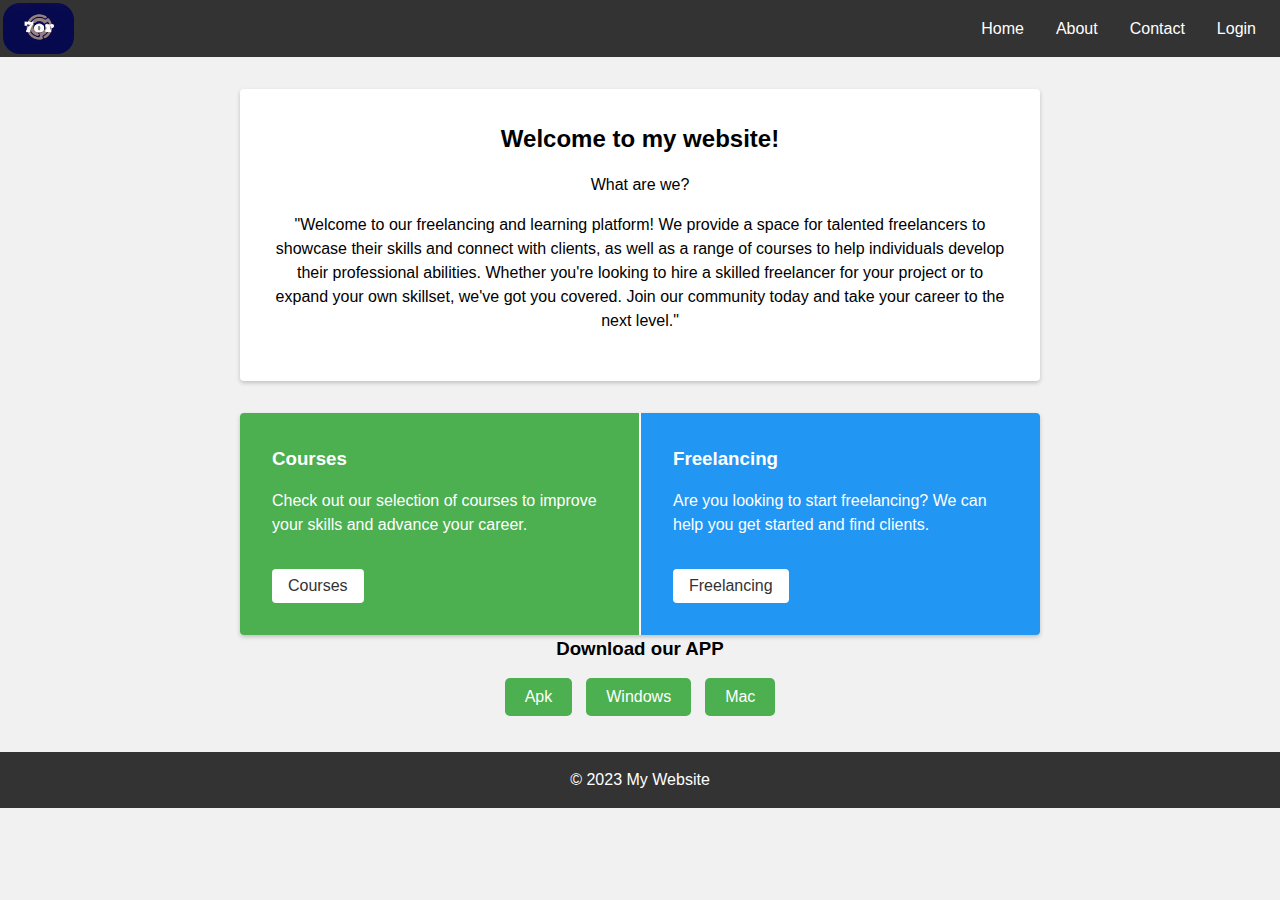
<file: index.html>
<!DOCTYPE html>
<html lang="en">

<head>
    <meta charset="UTF-8">
    <meta name="description" content="Welcome to my website!">
    <meta name="viewport" content="width=device-width, initial-scale=1.0">
    <link rel="stylesheet" href="style.css">
    <title>My Website</title>
</head>

<body>
    <header>
        <img src="/Pics/Logo/Logo.jpg" alt="My Website Logo"> <!-- Added logo here -->
        <nav>
            <ul>
                <li><a href="#">Home</a></li>
                <li><a href="https://mohamedamineadjabi.github.io/7or/About us/about.html">About</a></li>
                <li><a href="/Contact us/contact.html">Contact</a></li>
                <li><a href="/Connexion/Connexion.html">Login</a></li>
            </ul>
        </nav>
    </header>
    <main>
        <section>
            <h2>Welcome to my website!</h2>
            <p>What are we?</p>
            <p>"Welcome to our freelancing and learning platform! We provide a space for talented freelancers to
                showcase their skills and connect with clients, as well as a range of courses to help individuals
                develop their professional abilities. Whether you're looking to hire a skilled freelancer for your
                project or to expand your own skillset, we've got you covered. Join our community today and take your
                career to the next level."</p>
        </section>
        <div class="card">
            <div class="card-left">
                <h3>Courses</h3>
                <p>Check out our selection of courses to improve your skills and advance your career.</p>
                <a href="/Courses/new.html"><button>Courses</button></a>

            </div>
            <div class="card-split"></div>
            <div class="card-right">
                <h3>Freelancing</h3>
                <p>Are you looking to start freelancing? We can help you get started and find clients.</p>
                <a href="/Freelance/free.html"><button>Freelancing</button></a>
            </div>
        </div>
    </main>
    <div class="apk_cont">
        <h3>Download our APP</h3>
        <div class="apk">

            <a href="/Freelance/free.html"><button>Apk</button></a>
            <a href="/Freelance/free.html"><button>Windows</button></a>
            <a href="/Freelance/free.html"><button>Mac</button></a>
        </div>
    </div>
    <footer>
        <p>&copy; 2023 My Website</p>
    </footer>
</body>

</html>
</file>
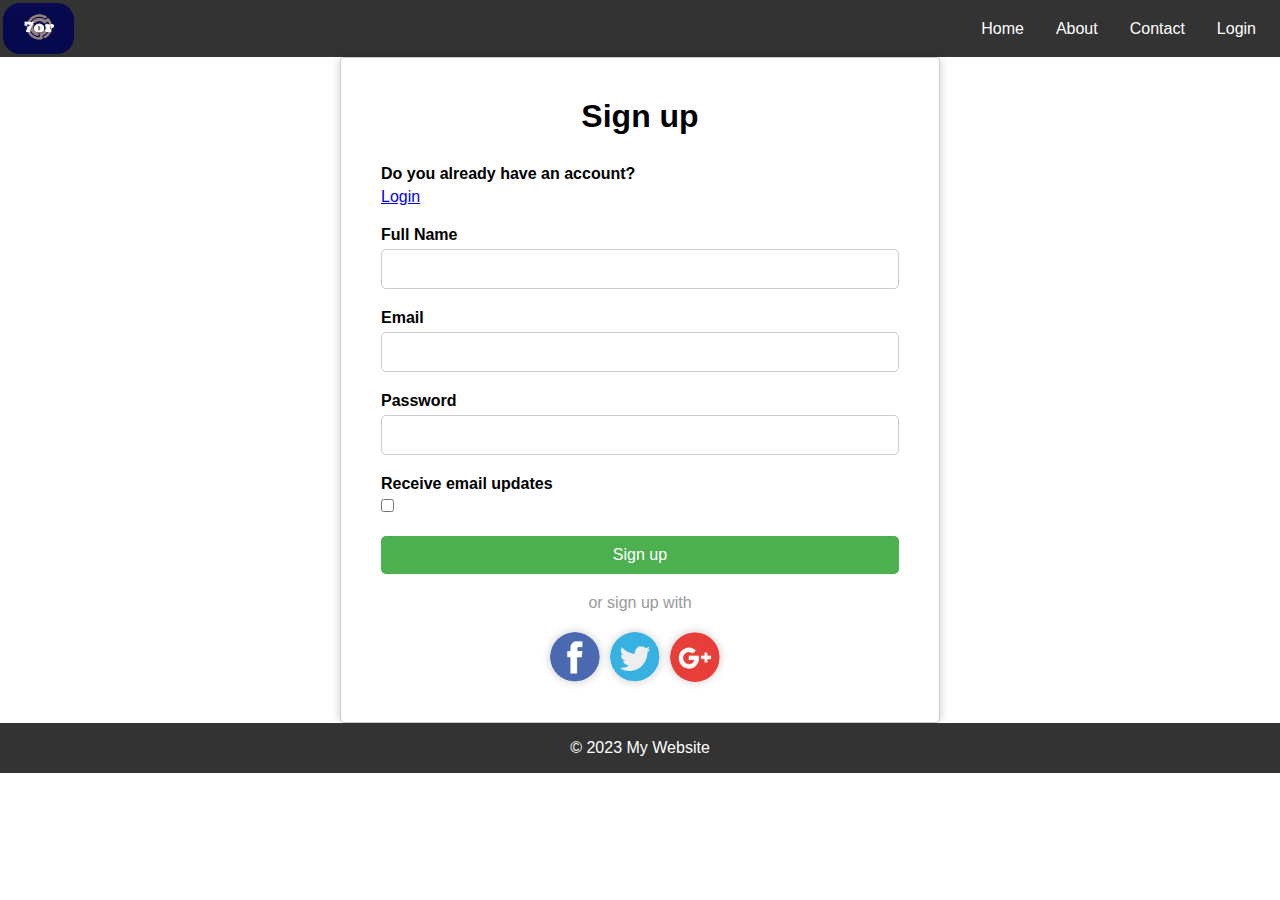
<file: Connexion/Connexion.html>
<!DOCTYPE html>
<html>

<head>
    <title>Sign Up</title>
    <link rel="stylesheet" href="Connexion.css">
</head>

<body>
    <header>
        <img src="/Pics/Logo/Logo.jpg" alt="My Website Logo"> <!-- Added logo here -->
        <nav>
            <ul>
                <li><a href="/index.html">Home</a></li>
                <li><a href="/About us/about.html">About</a></li>
                <li><a href="/Contact us/contact.html">Contact</a></li>
                <li><a href="/Connexion/Connexion.html">Login</a></li>
            </ul>
        </nav>
    </header>
    <section class="sign-up">
        <h1>Sign up</h1>
        <form action="connexion.php" method="post">
            <div class="form-control">
                <label>Do you already have an account?</label>
                <a href="#">Login</a>
            </div>
            <div class="form-control">
                <label>Full Name</label>
                <input type="text" name="fullname" required>
            </div>
            <div class="form-control">
                <label>Email</label>
                <input type="email" name="email" required>
            </div>
            <div class="form-control">
                <label>Password</label>
                <input type="password" name="password" required>
            </div>
            <div class="form-control">
                <label>Receive email updates</label>
                <input type="checkbox" name="updates">
            </div>
            <button type="submit" class="btn">Sign up</button>
        </form>
        <div class="or-separator">
            <span>or sign up with</span>
        </div>
        <div class="social-icons">
            <a href="#"><img src="/Connexion/fb.png" alt="Facebook"></a>
            <a href="#"><img src="/Connexion/twitter.png" alt="Twitter"></a>
            <a href="#"><img src="/Connexion/google.png" alt="Google"></a>
        </div>

    </section>
    <footer>
        <p>&copy; 2023 My Website</p>
    </footer>
</body>

</html>
</file>
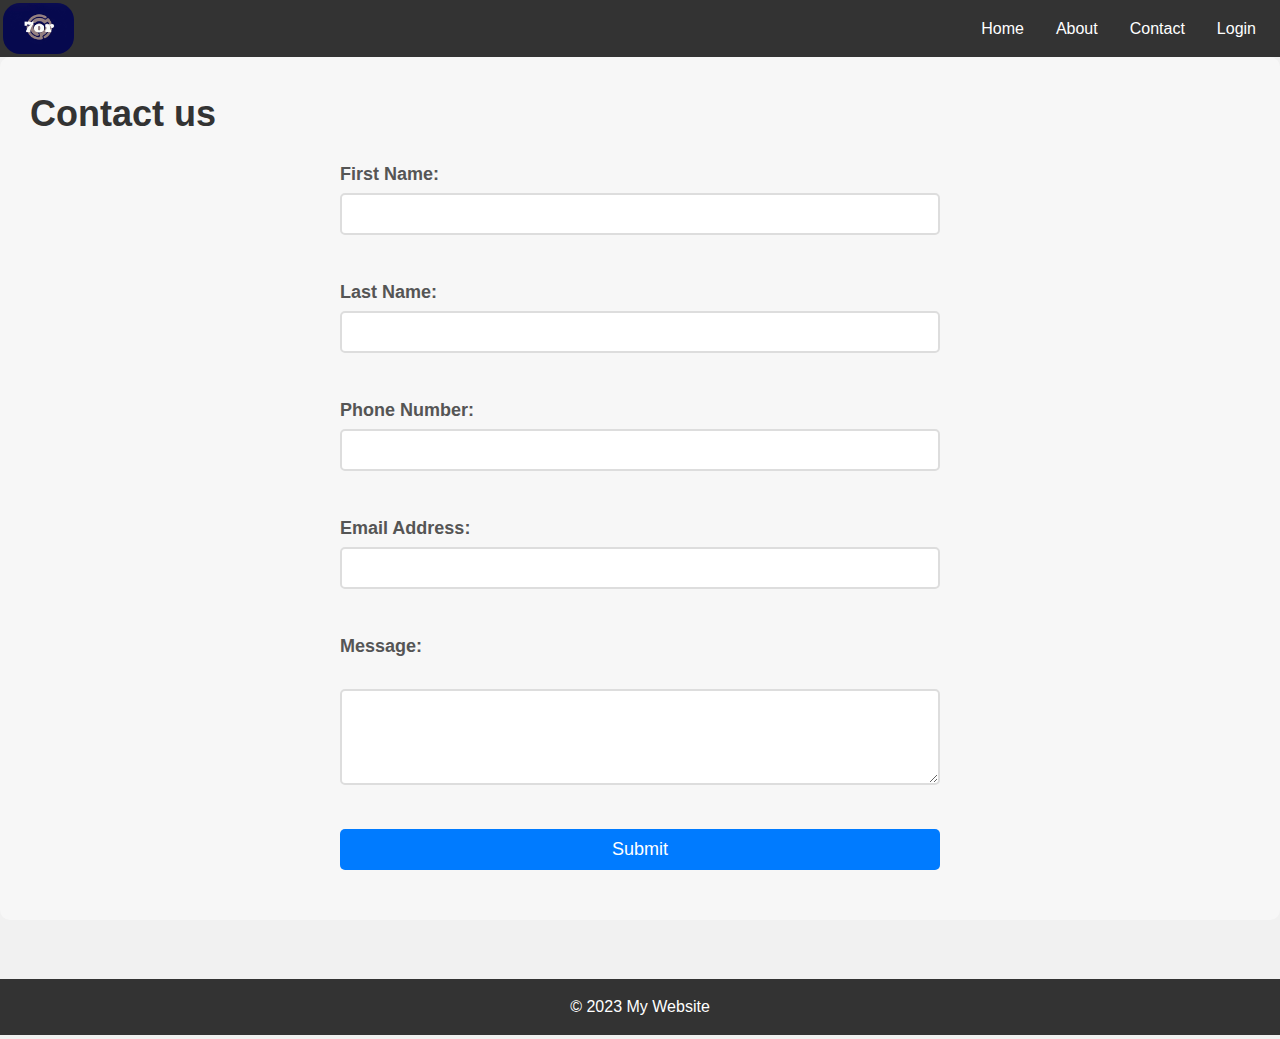
<file: Contact us/contact.html>
<!DOCTYPE html>
<html lang="en">

<head>
    <meta charset="UTF-8">
    <meta name="description" content="Welcome to my website!">
    <meta name="viewport" content="width=device-width, initial-scale=1.0">
    <link rel="stylesheet" href="contact.css">
    <title>My Website</title>
</head>

<body>
    <header>
        <img src="/Pics/Logo/Logo.jpg" alt="My Website Logo"> <!-- Added logo here -->
        <nav>
            <ul>
                <li><a href="/index.html">Home</a></li>
                <li><a href="/About us/about.html">About</a></li>
                <li><a href="/Contact us/contact.html">Contact</a></li>
                <li><a href="/Connexion/Connexion.html">Login</a></li>
            </ul>
        </nav>
    </header>
    <section>
        <h1>Contact us</h1>
        <div>
            <form action="connexion.php" method="post">
                <label for="fname">First Name:</label>
                <input type="text" id="fname" name="fname" required><br>

                <label for="lname">Last Name:</label>
                <input type="text" id="lname" name="lname" required><br>

                <label for="phone">Phone Number:</label>
                <input type="tel" id="phone" name="phone" required><br>

                <label for="email">Email Address:</label>
                <input type="email" id="email" name="email" required><br>

                <label for="message">Message:</label><br>
                <textarea id="message" name="message" rows="4" cols="50"></textarea><br>

                <input type="submit" value="Submit">
            </form>

        </div>
    </section>
    <footer>
        <p>&copy; 2023 My Website</p>
    </footer>
</body>

</html>
</file>
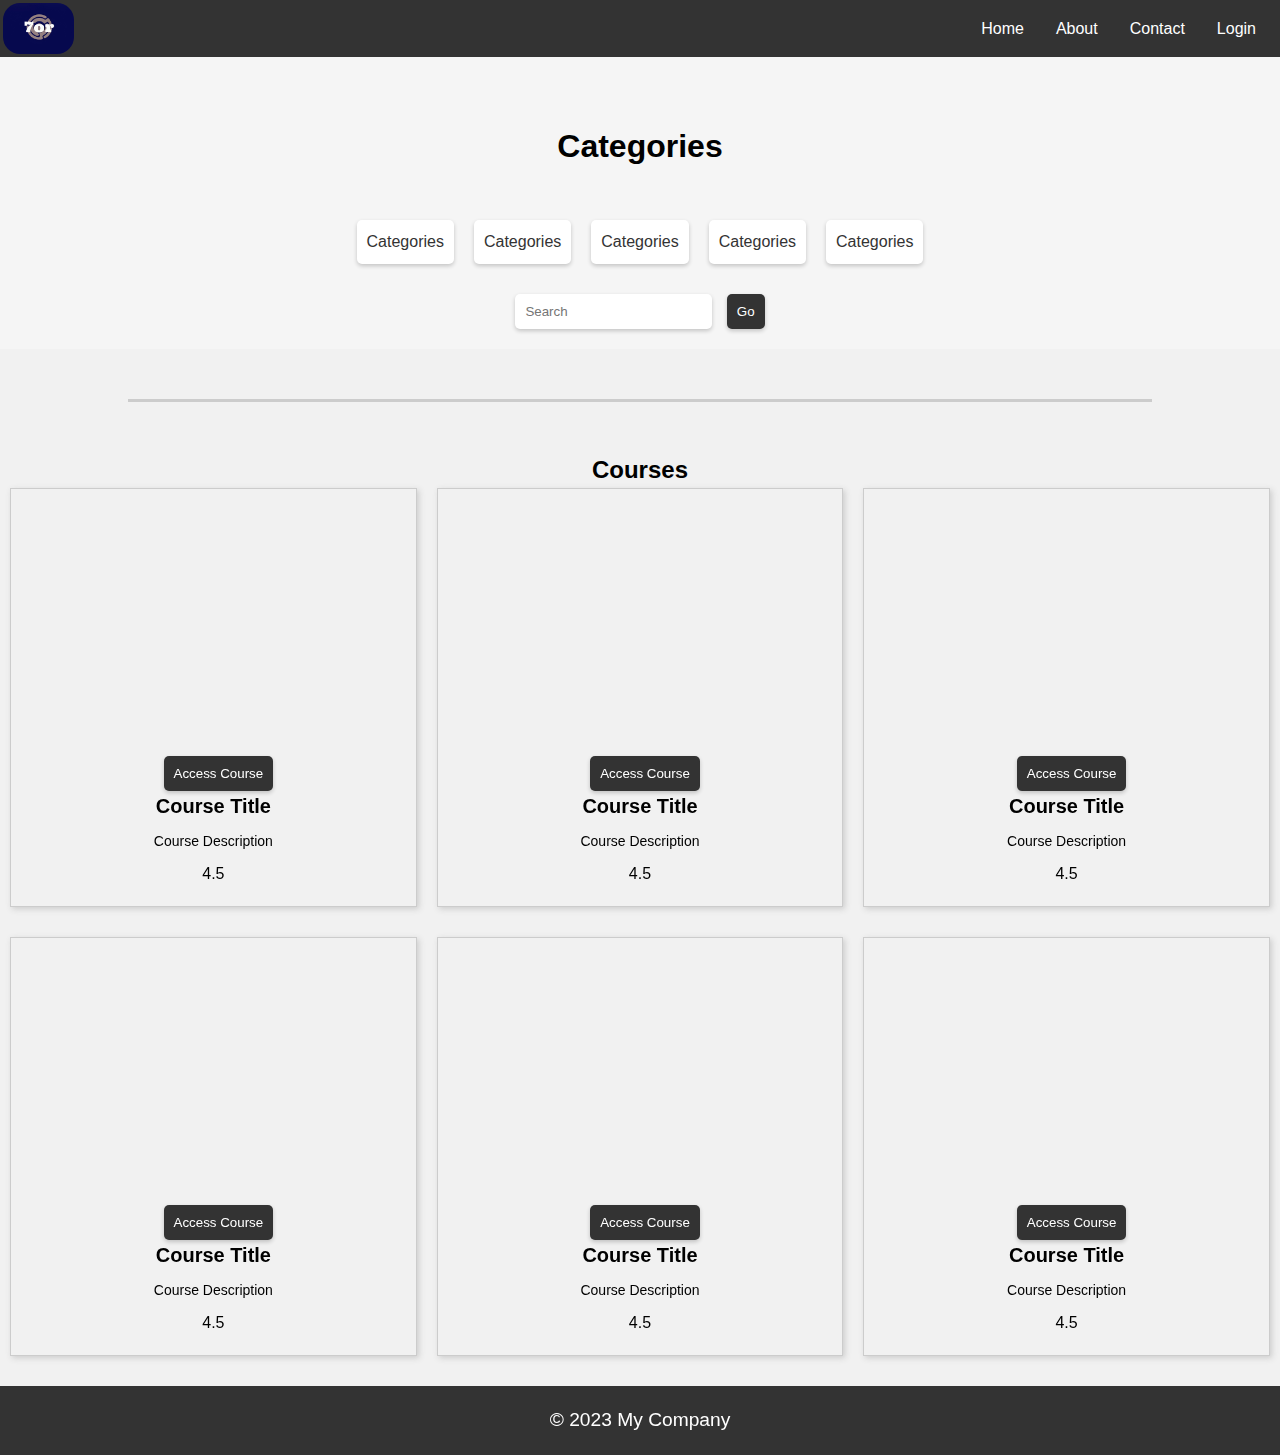
<file: Courses/new.html>
<!DOCTYPE html>
<html>

<head>
    <title>About Us</title>
    <link rel="stylesheet" href="new.css">
</head>

<body>
    <header>
        <img src="/Pics/Logo/Logo.jpg" alt="My Website Logo"> <!-- Added logo here -->
        <nav>
            <ul>
                <li><a href="/index.html">Home</a></li>
                <li><a href="/About us/about.html">About</a></li>
                <li><a href="/Contact us/contact.html">Contact</a></li>
                <li><a href="/Connexion/Connexion.html">Login</a></li>
            </ul>
        </nav>
    </header>

    <main>
        <section id="categories">
            <h2>Categories</h2>
            <ul>
                <li><a href="#">Categories</a></li>
                <li><a href="#">Categories</a></li>
                <li><a href="#">Categories</a></li>
                <li><a href="#">Categories</a></li>
                <li><a href="#">Categories</a></li>
            </ul>
            <form>
                <input type="text" placeholder="Search">
                <button type="submit">Go</button>
            </form>
        </section>
    </main>

    <hr>
    <section class="courses">
        <h2>Courses</h2>
        <div class="course-row">
            <div class="course">
                <div class="thumbnail">
                    <iframe width="350" height="250" frameborder="0"
                        src="https://mega.nz/embed/Yy4GDJaL#u87s4iVWBXxoLU5hwlkdD2oxg1KikMnO5hZH2LGEw3c"
                        allowfullscreen></iframe>
                    <form>
                        <button type="submit">Access Course</button>
                    </form>
                </div>

                <div class="course-info">
                    <h3>Course Title</h3>
                    <p class="description">Course Description</p>
                    <div class="rating">
                        <span class="star"></span>
                        <span class="star"></span>
                        <span class="star"></span>
                        <span class="star"></span>
                        <span class="star"></span>
                        <span class="rating-value">4.5</span>
                    </div>
                </div>
            </div>
            <div class="course">
                <div class="thumbnail">
                    <iframe width="350" height="250" frameborder="0"
                        src="https://mega.nz/embed/Yy4GDJaL#u87s4iVWBXxoLU5hwlkdD2oxg1KikMnO5hZH2LGEw3c"
                        allowfullscreen></iframe>
                    <form>
                        <button type="submit">Access Course</button>
                    </form>
                </div>

                <div class="course-info">
                    <h3>Course Title</h3>
                    <p class="description">Course Description</p>
                    <div class="rating">
                        <span class="star"></span>
                        <span class="star"></span>
                        <span class="star"></span>
                        <span class="star"></span>
                        <span class="star"></span>
                        <span class="rating-value">4.5</span>
                    </div>
                </div>
            </div>
            <div class="course">
                <div class="thumbnail">
                    <iframe width="350" height="250" frameborder="0"
                        src="https://mega.nz/embed/Yy4GDJaL#u87s4iVWBXxoLU5hwlkdD2oxg1KikMnO5hZH2LGEw3c"
                        allowfullscreen></iframe>
                    <form>
                        <button type="submit">Access Course</button>
                    </form>
                </div>

                <div class="course-info">
                    <h3>Course Title</h3>
                    <p class="description">Course Description</p>
                    <div class="rating">
                        <span class="star"></span>
                        <span class="star"></span>
                        <span class="star"></span>
                        <span class="star"></span>
                        <span class="star"></span>
                        <span class="rating-value">4.5</span>
                    </div>
                </div>
            </div>
            <div class="course">
                <div class="thumbnail">
                    <iframe width="350" height="250" frameborder="0"
                        src="https://mega.nz/embed/Yy4GDJaL#u87s4iVWBXxoLU5hwlkdD2oxg1KikMnO5hZH2LGEw3c"
                        allowfullscreen></iframe>
                    <form>
                        <button type="submit">Access Course</button>
                    </form>
                </div>

                <div class="course-info">
                    <h3>Course Title</h3>
                    <p class="description">Course Description</p>
                    <div class="rating">
                        <span class="star"></span>
                        <span class="star"></span>
                        <span class="star"></span>
                        <span class="star"></span>
                        <span class="star"></span>
                        <span class="rating-value">4.5</span>
                    </div>
                </div>
            </div>
            <div class="course">
                <div class="thumbnail">
                    <iframe width="350" height="250" frameborder="0"
                        src="https://mega.nz/embed/Yy4GDJaL#u87s4iVWBXxoLU5hwlkdD2oxg1KikMnO5hZH2LGEw3c"
                        allowfullscreen></iframe>
                    <form>
                        <button type="submit">Access Course</button>
                    </form>
                </div>

                <div class="course-info">
                    <h3>Course Title</h3>
                    <p class="description">Course Description</p>
                    <div class="rating">
                        <span class="star"></span>
                        <span class="star"></span>
                        <span class="star"></span>
                        <span class="star"></span>
                        <span class="star"></span>
                        <span class="rating-value">4.5</span>
                    </div>
                </div>
            </div>
            <div class="course">
                <div class="thumbnail">
                    <iframe width="350" height="250" frameborder="0"
                        src="https://mega.nz/embed/Yy4GDJaL#u87s4iVWBXxoLU5hwlkdD2oxg1KikMnO5hZH2LGEw3c"
                        allowfullscreen></iframe>
                    <form>
                        <button type="submit">Access Course</button>
                    </form>
                </div>

                <div class="course-info">
                    <h3>Course Title</h3>
                    <p class="description">Course Description</p>
                    <div class="rating">
                        <span class="star"></span>
                        <span class="star"></span>
                        <span class="star"></span>
                        <span class="star"></span>
                        <span class="star"></span>
                        <span class="rating-value">4.5</span>
                    </div>
                </div>
            </div>


        </div>
        <!-- repeat 6 courses for a total of 12 -->
        </div>
        <div class="course-row">
            <!-- repeat 6 courses for a total of 18 -->
        </div>
        <!-- continue adding more course rows as needed -->
    </section>

    <footer>
        <div class="container">
            <p>&copy; 2023 My Company</p>
        </div>
    </footer>

</body>

</html>
</file>
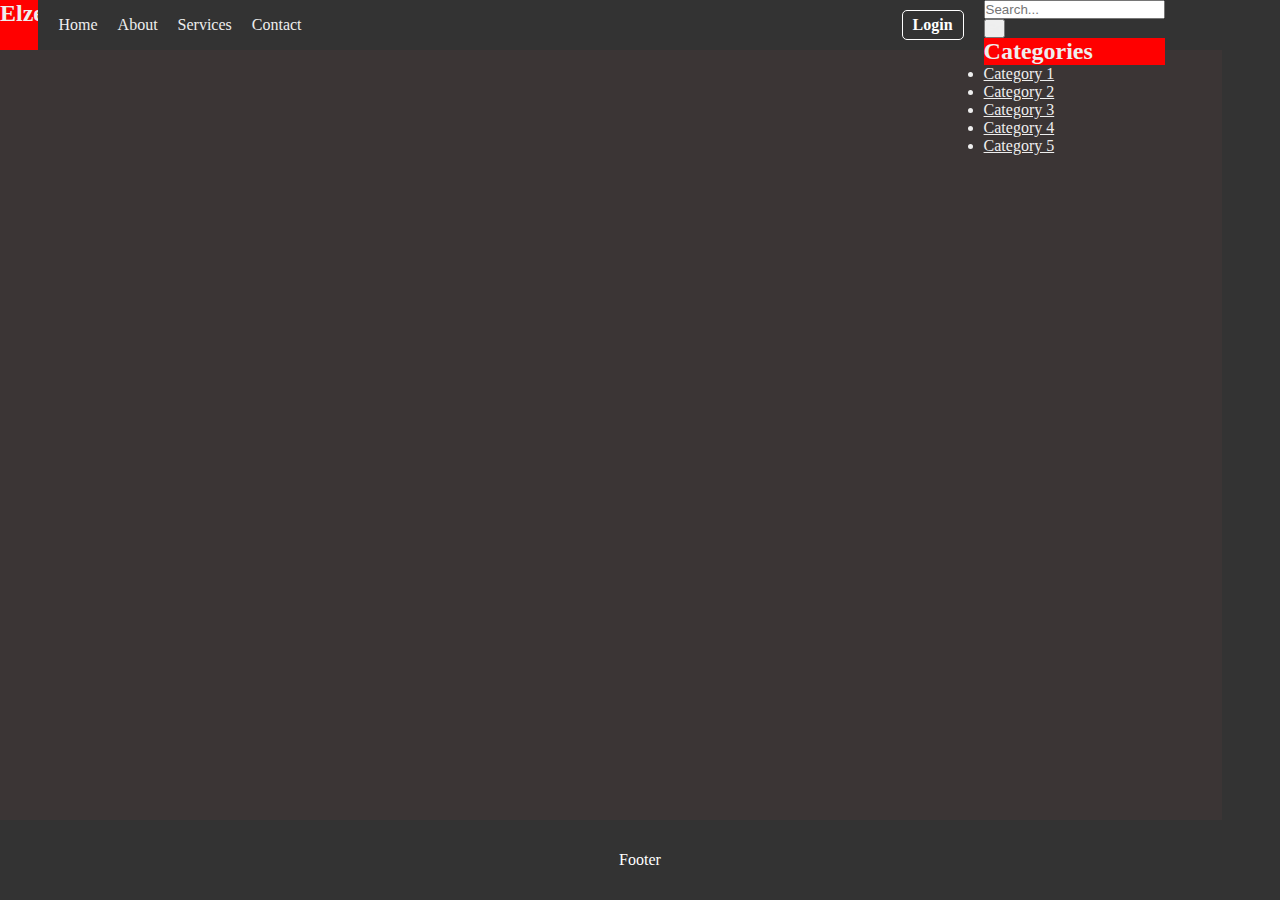
<file: empty/free.html>
<!DOCTYPE html>
<html lang="en">

<head>
    <meta charset="UTF-8">
    <meta http-equiv="X-UA-Compatible" content="IE=edge">
    <meta name="viewport" content="width=device-width, initial-scale=1.0">
    <link rel="stylesheet" href="free.css">
    <title>Document</title>
</head>

<body>
    <div class="page">
        <h2>Elzero</h2>
        <nav class="navbar">
            <ul>
                <li>Home</li>
                <li>About</li>
                <li>Services</li>
                <li>Contact</li>
            </ul>
            <a href="#" id="login-button" onclick="toggleLoginForm()" class="login-btn">Login</a>
            <div id="login-form" style="display:none;">
                <form>
                    <label for="username">Username:</label>
                    <input type="text" id="username" name="username"><br><br>
                    <label for="password">Password:</label>
                    <input type="password" id="password" name="password"><br><br>
                    <button type="submit">Submit</button>
                </form>
            </div>
        </nav>


        <section>

        </section>
        <aside>
            <aside>
                <div class="search-bar">
                    <input type="text" placeholder="Search...">
                    <button>Go</button>
                </div>
                <div class="categories">
                    <h2>Categories</h2>
                    <ul>
                        <li><a href="#">Category 1</a></li>
                        <li><a href="#">Category 2</a></li>
                        <li><a href="#">Category 3</a></li>
                        <li><a href="#">Category 4</a></li>
                        <li><a href="#">Category 5</a></li>
                        <!-- Add more categories here -->
                    </ul>
                </div>
            </aside>

        </aside>

        <footer>Footer</footer>
    </div>
    <script src="free.js"></script>
</body>

</html>
</file>
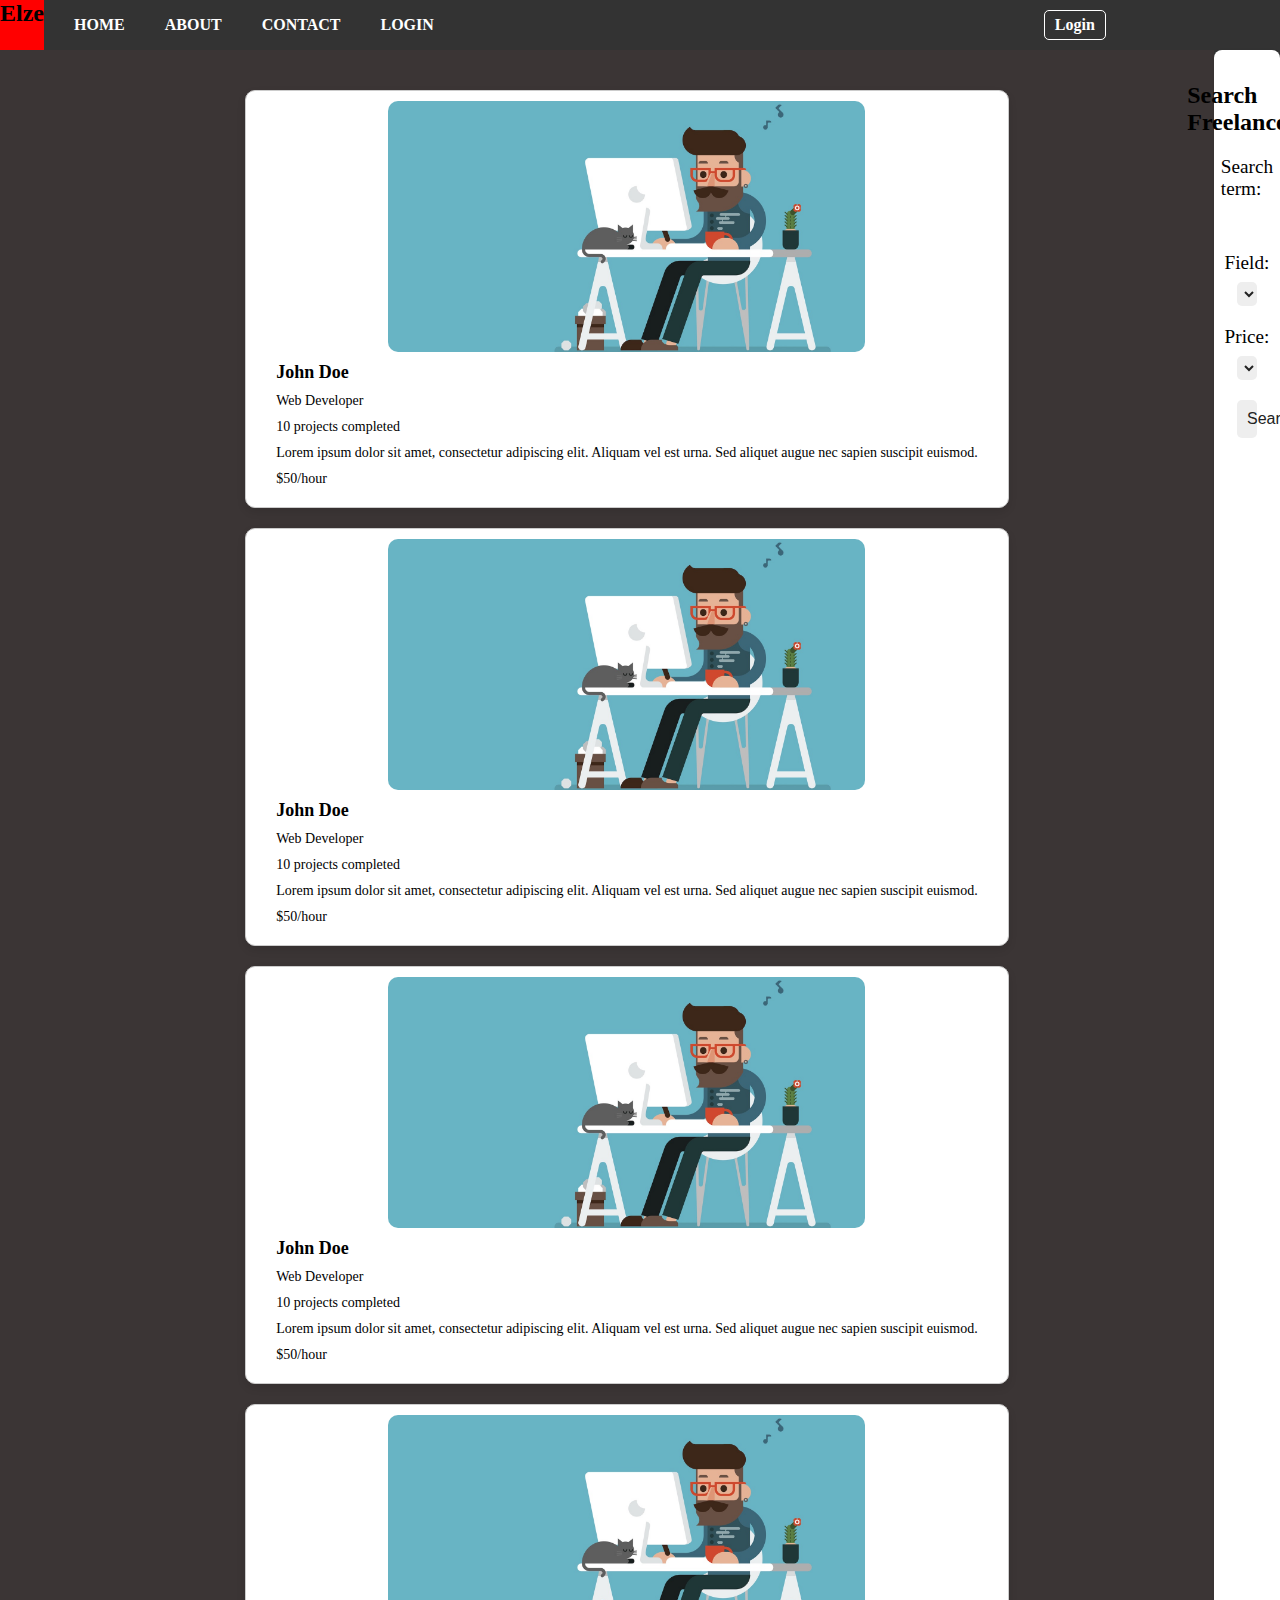
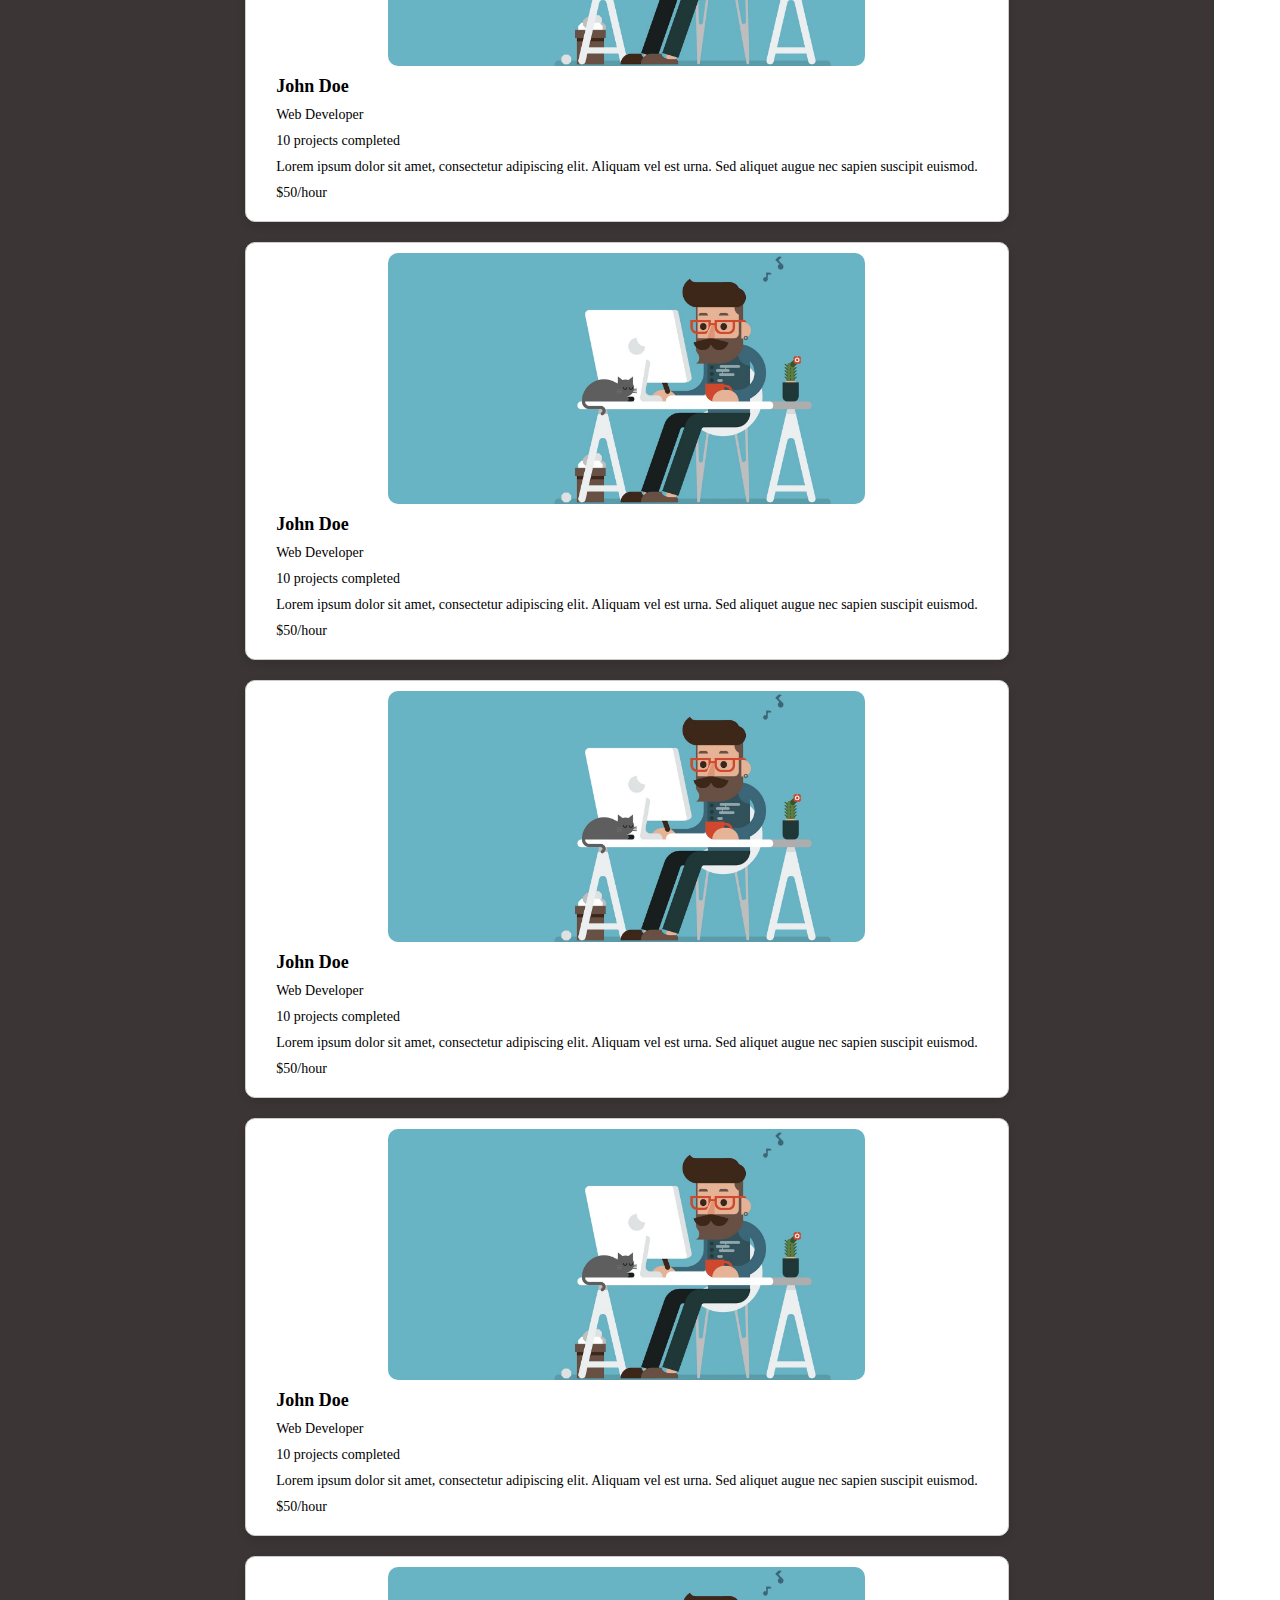
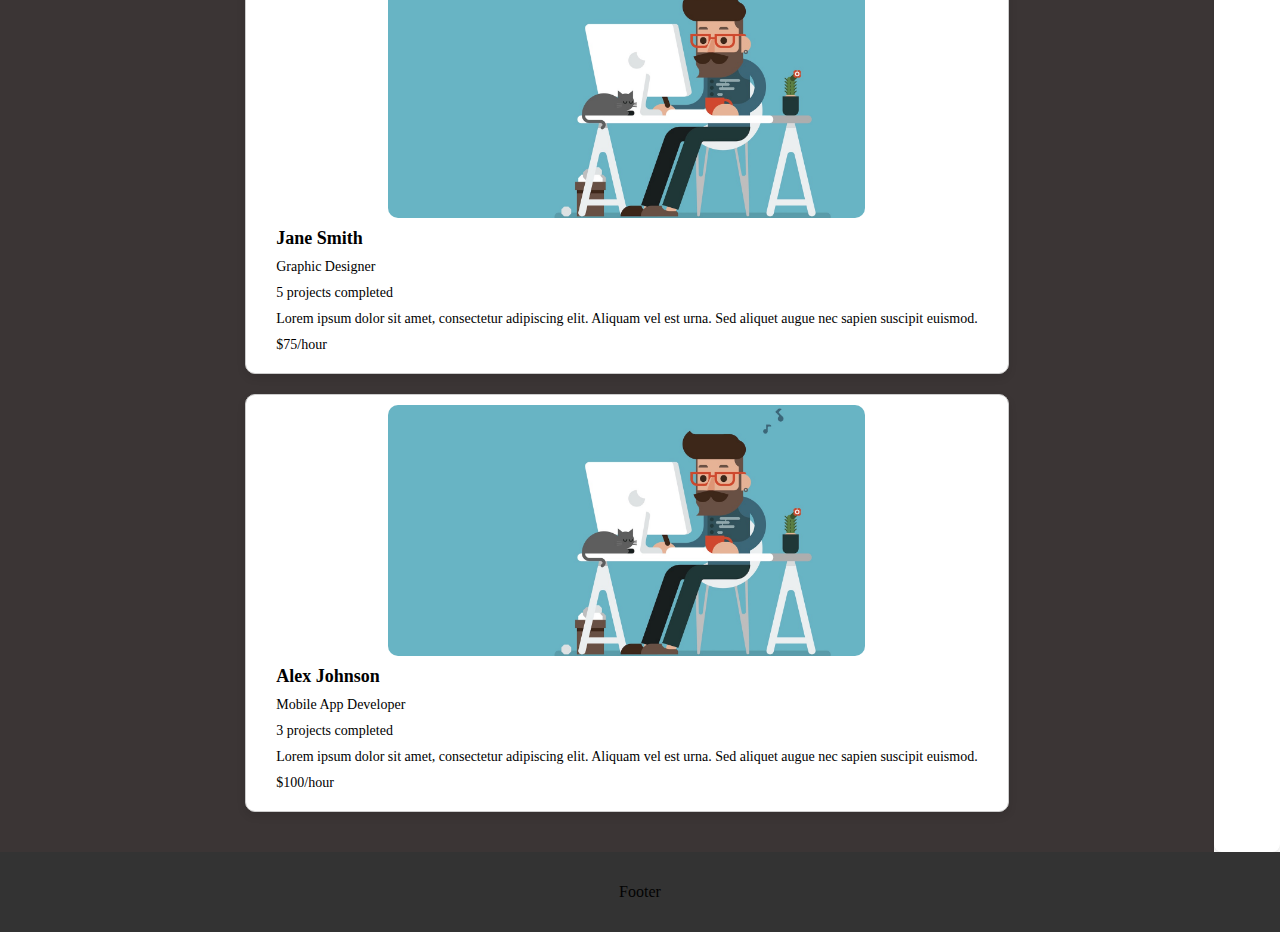
<file: Freelance-wrong/free.html>
<!DOCTYPE html>
<html lang="en">

<head>
    <meta charset="UTF-8">
    <meta http-equiv="X-UA-Compatible" content="IE=edge">
    <meta name="viewport" content="width=device-width, initial-scale=1.0">
    <link rel="stylesheet" href="free.css">
    <title>Document</title>
</head>

<body>
    <div class="page">
        <h2>Elzero</h2>
        <nav class="navbar">
            <ul>
                <li><a href="/index.html">Home</a></li>
                <li><a href="/About us/about.html">About</a></li>
                <li><a href="/Contact us/contact.html">Contact</a></li>
                <li><a href="/Connexion/Connexion.html">Login</a></li>
            </ul>
            <a href="#" id="login-button" onclick="toggleLoginForm()" class="login-btn">Login</a>
            <div id="login-form" style="display:none;">
                <form>
                    <label for="username">Username:</label>
                    <input type="text" id="username" name="username"><br><br>
                    <label for="password">Password:</label>
                    <input type="password" id="password" name="password"><br><br>
                    <button type="submit">Submit</button>
                </form>
            </div>
        </nav>


        <section class="freelancers-section">
            <div class="freelancers-wrapper">
                <div class="freelancer-card">
                    <img src="freelancer.jpg" alt="Freelancer 1" class="free_img">
                    <div class="freelancer-info">
                        <h3 class="freelancer-name">John Doe</h3>
                        <p class="freelancer-field">Web Developer</p>
                        <p class="freelancer-projects">10 projects completed</p>
                        <p class="freelancer-description">Lorem ipsum dolor sit amet, consectetur adipiscing elit.
                            Aliquam vel est urna. Sed aliquet augue nec sapien suscipit euismod.</p>
                        <p class="freelancer-pricing">$50/hour</p>
                    </div>
                </div>
                <div class="freelancer-card">
                    <img src="freelancer.jpg" alt="Freelancer 1" class="free_img">
                    <div class="freelancer-info">
                        <h3 class="freelancer-name">John Doe</h3>
                        <p class="freelancer-field">Web Developer</p>
                        <p class="freelancer-projects">10 projects completed</p>
                        <p class="freelancer-description">Lorem ipsum dolor sit amet, consectetur adipiscing elit.
                            Aliquam vel est urna. Sed aliquet augue nec sapien suscipit euismod.</p>
                        <p class="freelancer-pricing">$50/hour</p>
                    </div>
                </div>
                <div class="freelancer-card">
                    <img src="freelancer.jpg" alt="Freelancer 1" class="free_img">
                    <div class="freelancer-info">
                        <h3 class="freelancer-name">John Doe</h3>
                        <p class="freelancer-field">Web Developer</p>
                        <p class="freelancer-projects">10 projects completed</p>
                        <p class="freelancer-description">Lorem ipsum dolor sit amet, consectetur adipiscing elit.
                            Aliquam vel est urna. Sed aliquet augue nec sapien suscipit euismod.</p>
                        <p class="freelancer-pricing">$50/hour</p>
                    </div>
                </div>
                <div class="freelancer-card">
                    <img src="freelancer.jpg" alt="Freelancer 1" class="free_img">
                    <div class="freelancer-info">
                        <h3 class="freelancer-name">John Doe</h3>
                        <p class="freelancer-field">Web Developer</p>
                        <p class="freelancer-projects">10 projects completed</p>
                        <p class="freelancer-description">Lorem ipsum dolor sit amet, consectetur adipiscing elit.
                            Aliquam vel est urna. Sed aliquet augue nec sapien suscipit euismod.</p>
                        <p class="freelancer-pricing">$50/hour</p>
                    </div>
                </div>
                <div class="freelancer-card">
                    <img src="freelancer.jpg" alt="Freelancer 1" class="free_img">
                    <div class="freelancer-info">
                        <h3 class="freelancer-name">John Doe</h3>
                        <p class="freelancer-field">Web Developer</p>
                        <p class="freelancer-projects">10 projects completed</p>
                        <p class="freelancer-description">Lorem ipsum dolor sit amet, consectetur adipiscing elit.
                            Aliquam vel est urna. Sed aliquet augue nec sapien suscipit euismod.</p>
                        <p class="freelancer-pricing">$50/hour</p>
                    </div>
                </div>
                <div class="freelancer-card">
                    <img src="freelancer.jpg" alt="Freelancer 1" class="free_img">
                    <div class="freelancer-info">
                        <h3 class="freelancer-name">John Doe</h3>
                        <p class="freelancer-field">Web Developer</p>
                        <p class="freelancer-projects">10 projects completed</p>
                        <p class="freelancer-description">Lorem ipsum dolor sit amet, consectetur adipiscing elit.
                            Aliquam vel est urna. Sed aliquet augue nec sapien suscipit euismod.</p>
                        <p class="freelancer-pricing">$50/hour</p>
                    </div>
                </div>
                <div class="freelancer-card">
                    <img src="freelancer.jpg" alt="Freelancer 1" class="free_img">
                    <div class="freelancer-info">
                        <h3 class="freelancer-name">John Doe</h3>
                        <p class="freelancer-field">Web Developer</p>
                        <p class="freelancer-projects">10 projects completed</p>
                        <p class="freelancer-description">Lorem ipsum dolor sit amet, consectetur adipiscing elit.
                            Aliquam vel est urna. Sed aliquet augue nec sapien suscipit euismod.</p>
                        <p class="freelancer-pricing">$50/hour</p>
                    </div>
                </div>

                <div class="freelancer-card">
                    <img src="freelancer.jpg" alt="Freelancer 2" class="free_img">
                    <div class="freelancer-info">
                        <h3 class="freelancer-name">Jane Smith</h3>
                        <p class="freelancer-field">Graphic Designer</p>
                        <p class="freelancer-projects">5 projects completed</p>
                        <p class="freelancer-description">Lorem ipsum dolor sit amet, consectetur adipiscing elit.
                            Aliquam vel est urna. Sed aliquet augue nec sapien suscipit euismod.</p>
                        <p class="freelancer-pricing">$75/hour</p>
                    </div>
                </div>

                <div class="freelancer-card">
                    <img src="freelancer.jpg" alt="Freelancer 3" class="free_img">
                    <div class="freelancer-info">
                        <h3 class="freelancer-name">Alex Johnson</h3>
                        <p class="freelancer-field">Mobile App Developer</p>
                        <p class="freelancer-projects">3 projects completed</p>
                        <p class="freelancer-description">Lorem ipsum dolor sit amet, consectetur adipiscing elit.
                            Aliquam vel est urna. Sed aliquet augue nec sapien suscipit euismod.</p>
                        <p class="freelancer-pricing">$100/hour</p>
                    </div>
                </div>

                <!-- Add more freelancer cards here as needed -->
            </div>
        </section>

        <aside class="search-filter">
            <h3>Search Freelancers</h3>
            <form>
                <label for="search-term">Search term:</label>
                <input type="text" id="search-term" name="search-term">
                <label for="field">Field:</label>
                <select id="field" name="field">
                    <option value="">All</option>
                    <option value="web-development">Web Development</option>
                    <option value="graphic-design">Graphic Design</option>
                    <!-- More options... -->
                </select>
                <label for="price">Price:</label>
                <select id="price" name="price">
                    <option value="">All</option>
                    <option value="less-than-50">$50/hour or less</option>
                    <option value="50-to-100">$50-100/hour</option>
                    <option value="more-than-100">$100/hour or more</option>
                    <!-- More options... -->
                </select>
                <button type="submit">Search</button>
            </form>
        </aside>

        <footer>Footer</footer>
    </div>
    <script src="free.js"></script>
</body>

</html>
</file>
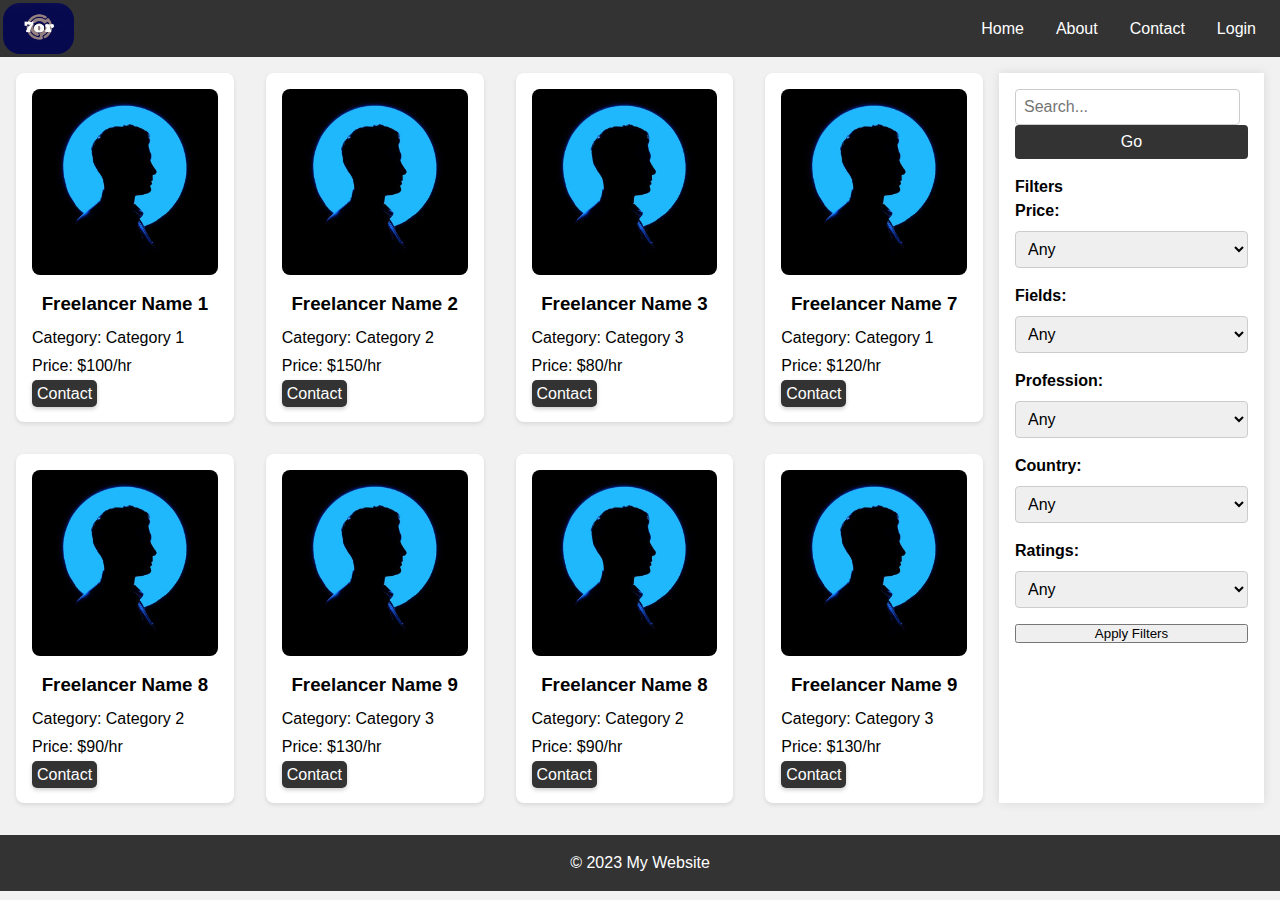
<file: Freelance/free.html>
<!DOCTYPE html>
<html lang="en">

<head>
    <meta charset="UTF-8">
    <meta name="description" content="Welcome to my website!">
    <meta name="viewport" content="width=device-width, initial-scale=1.0">
    <link rel="stylesheet" href="free.css">
    <title>My Website</title>
</head>

<body>
    <header>
        <img src="/Pics/Logo/Logo.jpg" alt="My Website Logo"> <!-- Added logo here -->
        <nav>
            <ul>
                <li><a href="/index.html">Home</a></li>
                <li><a href="/About us/about.html">About</a></li>
                <li><a href="/Contact us/contact.html">Contact</a></li>
                <li><a href="/Connexion/Connexion.html">Login</a></li>
            </ul>
        </nav>
    </header>
    <main>
        <section>
            <!-- <h2>List of Freelancers</h2> -->
            <div class="freelancer-cards">
                <div class="card">
                    <img src="profil.jpg" alt="Freelancer 1">
                    <h3>Freelancer Name 1</h3>
                    <p>Category: Category 1</p>
                    <p>Price: $100/hr</p>


                    <form>
                        <a href="/Freelance/Freelancer_profil/Pro.html">Contact</a>
                    </form>
                </div>
                <div class="card">
                    <img src="profil.jpg" alt="Freelancer 2">
                    <h3>Freelancer Name 2</h3>
                    <p>Category: Category 2</p>
                    <p>Price: $150/hr</p>
                    <form>

                        <a href="/Freelance/Freelancer_profil/Pro.html">Contact</a>
                    </form>
                </div>
                <div class="card">
                    <img src="profil.jpg" alt="Freelancer 3">
                    <h3>Freelancer Name 3</h3>
                    <p>Category: Category 3</p>
                    <p>Price: $80/hr</p>
                    <form>
                        <a href="/Freelance/Freelancer_profil/Pro.html">Contact</a>
                    </form>
                </div>
                <!-- More freelancer cards here -->
                <div class="card">
                    <img src="profil.jpg" alt="Freelancer 7">
                    <h3>Freelancer Name 7</h3>
                    <p>Category: Category 1</p>
                    <p>Price: $120/hr</p>
                    <form>
                        <a href="/Freelance/Freelancer_profil/Pro.html">Contact</a>
                    </form>
                </div>
                <div class="card">
                    <img src="profil.jpg" alt="Freelancer 8">
                    <h3>Freelancer Name 8</h3>
                    <p>Category: Category 2</p>
                    <p>Price: $90/hr</p>
                    <form>
                        <a href="/Freelance/Freelancer_profil/Pro.html">Contact</a>
                    </form>
                </div>
                <div class="card">
                    <img src="profil.jpg" alt="Freelancer 9">
                    <h3>Freelancer Name 9</h3>
                    <p>Category: Category 3</p>
                    <p>Price: $130/hr</p>
                    <form>
                        <a href="/Freelance/Freelancer_profil/Pro.html">Contact</a>
                    </form>
                </div>
                <!-- More freelancer cards here -->
                <div class="card">
                    <img src="profil.jpg" alt="Freelancer 8">
                    <h3>Freelancer Name 8</h3>
                    <p>Category: Category 2</p>
                    <p>Price: $90/hr</p>
                    <form>
                        <a href="/Freelance/Freelancer_profil/Pro.html">Contact</a>
                    </form>
                </div>
                <div class="card">
                    <img src="profil.jpg" alt="Freelancer 9">
                    <h3>Freelancer Name 9</h3>
                    <p>Category: Category 3</p>
                    <p>Price: $130/hr</p>
                    <form>
                        <a href="/Freelance/Freelancer_profil/Pro.html">Contact</a>
                    </form>
                </div>
            </div>
        </section>


        <aside>
            <form class="search-form" action="#" method="get">
                <input type="text" name="search" placeholder="Search...">
                <button type="submit">Go</button>
            </form>

            <div class="filters">
                <h4>Filters</h4>
                <form>
                    <label for="price">Price:</label>
                    <select id="price" name="price">
                        <option value="">Any</option>
                        <option value="1">$</option>
                        <option value="2">$$</option>
                        <option value="3">$$$</option>
                    </select>
                    <label for="fields">Fields:</label>
                    <select id="fields" name="fields">
                        <option value="">Any</option>
                        <option value="web">Web Development</option>
                        <option value="graphic">Graphic Design</option>
                        <option value="writing">Writing</option>
                        <option value="translation">Translation</option>
                    </select>
                    <label for="profession">Profession:</label>
                    <select id="profession" name="profession">
                        <option value="">Any</option>
                        <option value="developer">Developer</option>
                        <option value="designer">Designer</option>
                        <option value="writer">Writer</option>
                        <option value="translator">Translator</option>
                    </select>
                    <label for="country">Country:</label>
                    <select id="country" name="country">
                        <option value="">Any</option>
                        <option value="usa">USA</option>
                        <option value="canada">Canada</option>
                        <option value="uk">UK</option>
                        <option value="australia">Australia</option>
                    </select>
                    <label for="ratings">Ratings:</label>
                    <select id="ratings" name="ratings">
                        <option value="">Any</option>
                        <option value="1">1 star</option>
                        <option value="2">2 stars</option>
                        <option value="3">3 stars</option>
                        <option value="4">4 stars</option>
                        <option value="5">5 stars</option>
                    </select>
                    <button type="submit">Apply Filters</button>
                </form>
            </div>
        </aside>

    </main>

    <footer>
        <p>&copy; 2023 My Website</p>
    </footer>
</body>

</html>
</file>
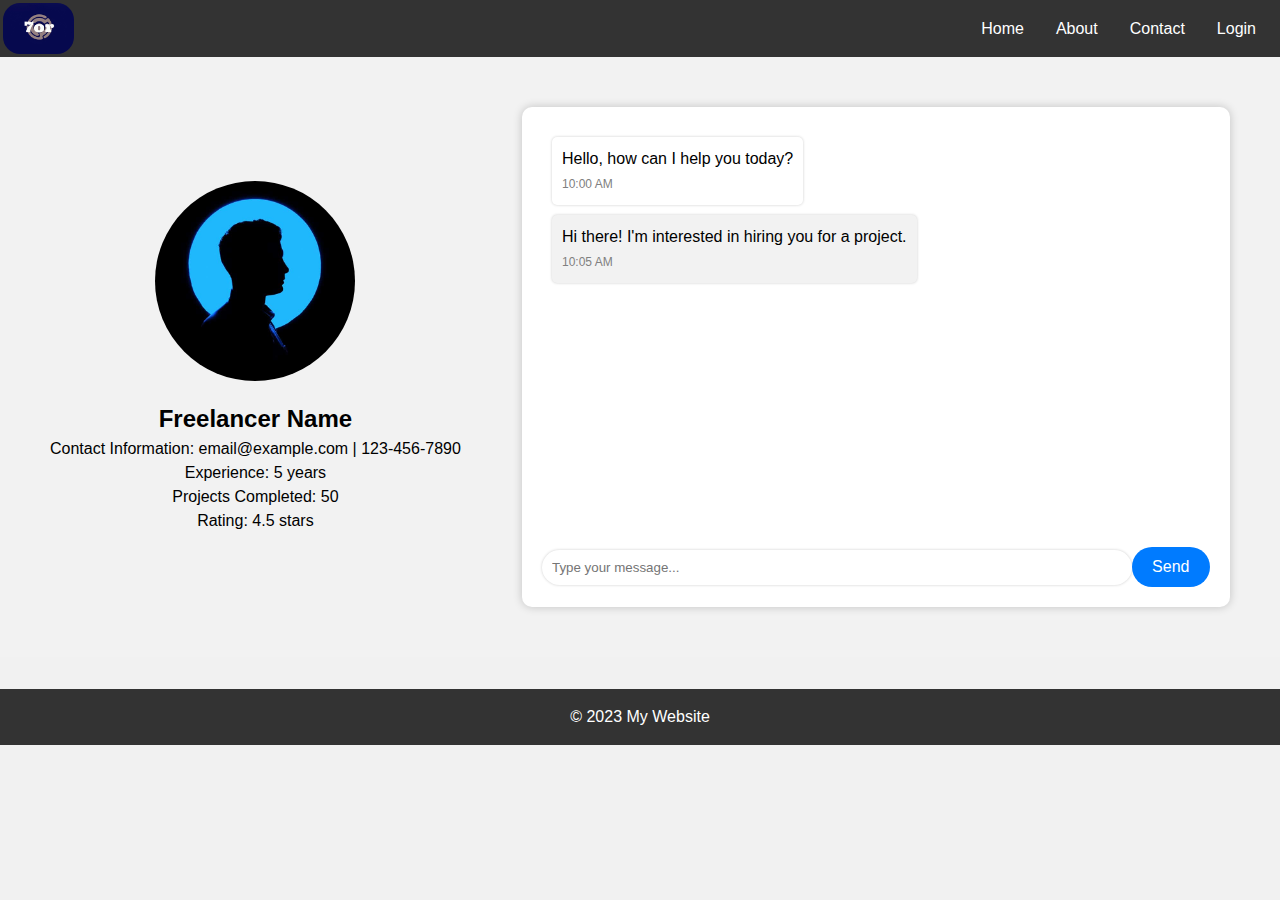
<file: Freelance/Freelancer_profil/Pro.html>
<!DOCTYPE html>
<html lang="en">

<head>
    <meta charset="UTF-8">
    <meta name="description" content="Welcome to my website!">
    <meta name="viewport" content="width=device-width, initial-scale=1.0">
    <link rel="stylesheet" href="Pro.css">
    <title>My Website</title>
</head>

<body>
    <header>
        <img src="/Pics/Logo/Logo.jpg" alt="My Website Logo"> <!-- Added logo here -->
        <nav>
            <ul>
                <li><a href="/index.html">Home</a></li>
                <li><a href="/About us/about.html">About</a></li>
                <li><a href="/Contact us/contact.html">Contact</a></li>
                <li><a href="/Connexion/Connexion.html">Login</a></li>
            </ul>
        </nav>
    </header>
    <section class="contact-section">
        <div class="freelancer-info">
            <img src="/Freelance/profil.jpg" alt="Freelancer Profile Pic">
            <h2>Freelancer Name</h2>
            <p>Contact Information: email@example.com | 123-456-7890</p>
            <p>Experience: 5 years</p>
            <p>Projects Completed: 50</p>
            <p>Rating: 4.5 stars</p>
        </div>
        <div class="chat-box">
            <div class="chat-messages">
                <div class="message received">
                    <div class="message-content">
                        <p>Hello, how can I help you today?</p>
                        <span class="time">10:00 AM</span>
                    </div>
                </div>
                <div class="message sent">
                    <div class="message-content">
                        <p>Hi there! I'm interested in hiring you for a project.</p>
                        <span class="time">10:05 AM</span>
                    </div>
                </div>
                <!-- Additional chat messages go here -->
            </div>
            <div class="chat-input">
                <input type="text" placeholder="Type your message...">
                <button class="send-button">Send</button>
            </div>
        </div>
    </section>



    <footer>
        <p>&copy; 2023 My Website</p>
    </footer>
</body>

</html>
</file>
<file: Connexion/Connexion.css>
* {
    margin: 0;
    padding: 0;
    box-sizing: border-box;
    font-family: Arial, sans-serif;
  font-size: 16px;
  /* line-height: 1.5; */
  }
  
  header {
    background-color: #333;
    color: #fff;
    padding: 0rem;
    display: flex;
    justify-content: space-between;
    align-items: center;
  }
  header img{
    width: 6%;
    height: 8%;
    padding: 3px;
    border-radius: 20px;
  }
  header nav ul {
    display: flex;
    list-style: none;
  }
  
  header nav ul li {
    margin-right: 1rem;
  }
  
  header nav ul li a {
    color: #fff;
    text-decoration: none;
    padding: 0.5rem;
  }
  
  
/* Style for sign-up section */
.sign-up {
  max-width: 600px;
  margin: 0 auto;
  padding: 40px;
  border: 1px solid #ccc;
  border-radius: 5px;
  box-shadow: 0 0 10px rgba(0, 0, 0, 0.2);
}

.sign-up h1 {
  font-size: 2rem;
  margin-bottom: 30px;
  text-align: center;
}

.form-control {
  margin-bottom: 20px;
}

.form-control label {
  display: block;
  font-weight: bold;
  margin-bottom: 5px;
}

.form-control input[type="text"],
.form-control input[type="email"],
.form-control input[type="password"],
.form-control input[type="checkbox"] {
  width: 100%;
  padding: 10px;
  font-size: 16px;
  border: 1px solid #ccc;
  border-radius: 5px;
  box-sizing: border-box;
}

.form-control input[type="checkbox"] {
  display: inline-block;
  width: auto;
  margin-right: 10px;
}

.btn {
  display: block;
  width: 100%;
  padding: 10px;
  font-size: 16px;
  background-color: #4CAF50;
  color: #fff;
  border: none;
  border-radius: 5px;
  cursor: pointer;
  transition: background-color 0.3s;
}

.btn:hover {
  background-color: #3e8e41;
}

.or-separator {
  text-align: center;
  margin: 20px 0;
}

.or-separator span {
  display: inline-block;
  background-color: #fff;
  padding: 0 10px;
  font-size: 16px;
  color: #999;
}

.social-icons {
  display: flex;
  justify-content: center;
}

.social-icons a {
  display: inline-block;
  margin-right: 10px;
  width: 50px;
  height: 50px;
  border-radius: 50%;
  overflow: hidden;
  box-shadow: 0 0 10px rgba(0, 0, 0, 0.2);
}

.social-icons img {
  width: 100%;
  height: 100%;
  object-fit: cover;
}

  footer {
    background-color: #333;
    color: #fff;
    padding: 1rem;
    text-align: center;
   
    margin: 0 0 0 0 ;
  }
</file>
<file: Courses/new.css>
*{
      margin: 0;
      padding: 0;
      box-sizing: border-box;
    }
    body {
      font-family: Arial, sans-serif;
      font-size: 16px;
      line-height: 1.5;
      background-color: #f1f1f1;
    }
    /* Set header styles */
    header {
      background-color: #333;
      color: #fff;
      padding: 0rem;
      display: flex;
      justify-content: space-between;
      align-items: center;
    }
    header img{
      width: 6%;
      height: 8%;
      padding: 3px;
      border-radius: 20px;
    }
    header nav ul {
      display: flex;
      list-style: none;
    }
    
    header nav ul li {
      margin-right: 1rem;
    }
    
    header nav ul li a {
      color: #fff;
      text-decoration: none;
      padding: 0.5rem;
    }
        /* CSS for the main section */
        #categories {
            width: 100%;
            background-color: #f5f5f5;
            padding: 20px;
          }
          
          #categories h2 {
            margin-top: 45px;
            font-size: 2em;
            text-align: center;
            margin-bottom: 20px;
          }
          
          #categories ul {
            list-style: none;
            padding: 0;
            margin: 0;
            display: flex;
            flex-wrap: wrap;
            justify-content: center;
          }
          
          #categories li {
            margin: 30px 10px 10px 10px;
          }
          
          #categories a {
            display: block;
            padding: 10px;
            background-color: #fff;
            color: #333;
            text-align: center;
            text-decoration: none;
            border-radius: 5px;
            box-shadow: 0px 2px 4px rgba(0, 0, 0, 0.2);
          }
          
          #categories a:hover {
            background-color: #333;
            color: #fff;
          }
          
          #categories form {
            margin-top: 20px;
            text-align: center;
          }
          
          #categories input[type="text"] {
            padding: 10px;
            border-radius: 5px;
            border: none;
            box-shadow: 0px 2px 4px rgba(0, 0, 0, 0.2);
          }
          
          #categories button[type="submit"] {
            padding: 10px;
            border-radius: 5px;
            border: none;
            background-color: #333;
            color: #fff;
            box-shadow: 0px 2px 4px rgba(0, 0, 0, 0.2);
            cursor: pointer;
            margin-left: 10px;
          }
          
          #categories button[type="submit"]:hover {
            background-color: #fff;
            color: #333;
          }
          .thumbnail button[type="submit"] {
            padding: 10px;
            border-radius: 5px;
            border: none;
            background-color: #333;
            color: #fff;
            box-shadow: 0px 2px 4px rgba(0, 0, 0, 0.2);
            cursor: pointer;
            margin-left: 10px;
          }
          .thumbnail button[type="submit"]:hover {
            background-color: #fff;
            color: #333;
          }
          /*Style of the hr*/
          hr {
            border: none;
            border-top: 3px solid #ccc;
            margin: 50px auto;
            width: 80%;
          }
           /* CSS for the members section */

  /* Footer styling */
footer {
    background-color: #333;
    color: #fff;
    padding: 20px 0;
    text-align: center;
  }
  
  footer .container {
    max-width: 1200px;
    margin: 0 auto;
  }
  
  footer p {
    font-size: 1.2rem;
    margin: 0;
  }
  /* Courses Section */
.courses {
    display: flex;
    flex-wrap: wrap;
    justify-content: center;
    align-items: flex-start;
  }
  
  .course {
    width: 30%;
    margin: 10px;
    padding: 10px;
    border: 1px solid #ccc;
    box-shadow: 2px 2px 6px #ccc;
    text-align: center;
    
        display: inline-block;
        width: calc(33.33% - 20px);
        margin: 0 10px 30px 10px;
    
    
  }
  .course-row {
    display: flex;
    flex-wrap: wrap;
    justify-content: center;
}

  
  .course img {
    max-width: 100%;
    height: auto;
    margin-bottom: 10px;
  }
  
  .course h3 {
    font-size: 20px;
    margin-bottom: 10px;
  }
  
  .course p {
    font-size: 14px;
    margin-bottom: 10px;
  }
  
  .course .rating {
    font-size: 16px;
    margin-bottom: 10px;
  }
</file>
<file: empty/free.css>
*{
    box-sizing: border-box;
    padding: 0;
    margin: 0;
    color: #EEE;
}
.page{
    height: 100vh;
    background-color:#333 ;
    display: grid;
    grid-template-columns: repeat(10,1fr);
    grid-template-rows: 50px auto 80px;
    grid-template-areas: 
    "logo logo nav nav nav nav nav nav nav nav "
    "section  section section section section section section  aside aside aside "
    "footer footer footer footer footer footer footer footer footer footer";
}
h2{
    grid-area: logo;
    background-color: red;
}

nav {
    background-color: #333;
    color: #fff;
    display: flex;
    justify-content: space-between;
    align-items: center;
    padding: 20px;
    width: 100%;
    max-width: 1200px; /* Change this value as needed */
    margin: 0 auto;
  }
  
  nav ul {
    list-style: none;
    display: flex;
  }
  
  nav ul li {
    margin-right: 20px;
  }
  
  nav ul li:last-child {
    margin-right: 0;
  }
  
  nav ul li a {
    color: #fff;
    text-decoration: none;
    font-weight: bold;
    text-transform: uppercase;
    padding: 10px;
    border-radius: 5px;
    transition: background-color 0.3s ease;
  }
  
  nav ul li a:hover {
    background-color: #555;
  }
  
  .login-btn {
    
    margin-left: 600px;
    border: 1px solid #fff;
    padding: 5px 10px;
    border-radius: 5px;
    text-decoration: none;
    color: #fff;
    font-weight: bold;
  }
  
  .login-btn:hover {
    background-color: #fff;
    color: #333;
  }
  
  


section{
    grid-area: section;
    background-color: #3b3535;
    padding: 20px;
}
footer{
    grid-area: footer;
    background-color: pink;
}

.card-container {
    display: flex;
    flex-wrap: wrap;
    justify-content: space-between;
}

.card {
    display: flex;
    flex-direction: column;
    align-items: center;
    justify-content: space-between;
    width: 30%;
    border: 1px solid #ccc;
    border-radius: 5px;
    box-shadow: 0px 2px 5px rgba(0, 0, 0, 0.3);
    padding: 10px;
    margin-bottom: 20px;
}

.course-info {
    text-align: center;
}

.course-info h3 {
    margin-top: 0;
}

.course-video {
    margin-top: 10px;
}
footer {
    grid-area: footer;
    background-color: #333;
    color: #fff;
    display: flex;
    justify-content: center;
    align-items: center;
    height: 80px;
  }
  
  footer p {
    margin: 0;
    font-size: 14px;
    text-align: center;
  }
  
  footer a {
    color: #fff;
    text-decoration: none;
  }
  
  footer a:hover {
    text-decoration: underline;
  }
</file>
<file: Freelance-wrong/free.css>
*{
    box-sizing: border-box;
    padding: 0;
    margin: 0;
    color: #000000;
}
.page{
    height: 100vh;
    background-color:#333 ;
    display: grid;
    grid-template-columns: repeat(10,1fr);
    grid-template-rows: 50px auto 80px;
    grid-template-areas: 
    "logo logo nav nav nav nav nav nav nav nav "
    "section  section section section section section section  aside aside aside "
    "footer footer footer footer footer footer footer footer footer footer";
}
h2{
    grid-area: logo;
    background-color: red;
}

nav {
    background-color: #333;
    color: #fff;
    display: flex;
    justify-content: space-between;
    align-items: center;
    padding: 20px;
    width: 100%;
    max-width: 1200px; /* Change this value as needed */
    margin: 0 auto;
  }
  
  nav ul {
    list-style: none;
    display: flex;
  }
  
  nav ul li {
    margin-right: 20px;
  }
  
  nav ul li:last-child {
    margin-right: 0;
  }
  
  nav ul li a {
    color: #fff;
    text-decoration: none;
    font-weight: bold;
    text-transform: uppercase;
    padding: 10px;
    border-radius: 5px;
    transition: background-color 0.3s ease;
  }
  
  nav ul li a:hover {
    background-color: #555;
  }
  
  .login-btn {
    
    margin-left: 600px;
    border: 1px solid #fff;
    padding: 5px 10px;
    border-radius: 5px;
    text-decoration: none;
    color: #fff;
    font-weight: bold;
  }
  
  .login-btn:hover {
    background-color: #fff;
    color: #333;
  }
  
  


section{
    grid-area: section;
    background-color: #3b3535;
    padding: 20px;
}
footer{
    grid-area: footer;
    background-color: pink;
}
aside {
    grid-area: aside;
    background-color: #222;
    padding: 20px;
    display: flex;
    flex-direction: column;
    align-items: center;
    justify-content: flex-start;
    color: #000000;
  }
  
  aside h3 {
    font-size: 1.5rem;
    margin-bottom: 20px;
  }
  
  aside form {
    display: flex;
    flex-direction: column;
    align-items: center;
    justify-content: center;
    width: 100%;
  }
  
  aside input[type="text"] {
    width: 100%;
    padding: 10px;
    margin-bottom: 20px;
    border: none;
    border-radius: 5px;
    font-size: 1rem;
    color: #222;
  }
  
  aside select {
    width: 100%;
    padding: 10px;
    margin-bottom: 20px;
    border: none;
    border-radius: 5px;
    font-size: 1rem;
    color: #222;
    background-color: #EEE;
  }
  
  aside select option {
    color: #222;
  }
  
  aside button {
    background-color: #EEE;
    color: #222;
    border: none;
    border-radius: 5px;
    padding: 10px;
    font-size: 1rem;
    cursor: pointer;
    transition: background-color 0.3s ease;
  }
  
  aside button:hover {
    background-color: #333;
    color: #EEE;
  }
  
  aside ul {
    list-style: none;
    display: flex;
    flex-direction: column;
    align-items: center;
    justify-content: flex-start;
    width: 100%;
  }
  
  aside ul li {
    margin-bottom: 10px;
  }
  
  aside ul li a {
    color: #EEE;
    text-decoration: none;
    font-size: 1rem;
    transition: color 0.3s ease;
  }
  
  aside ul li a:hover {
    color: #fff;
  }
.card-container {
    display: flex;
    flex-wrap: wrap;
    justify-content: space-between;
}

.card {
    display: flex;
    flex-direction: column;
    align-items: center;
    justify-content: space-between;
    width: 30%;
    border: 1px solid #ccc;
    border-radius: 5px;
    box-shadow: 0px 2px 5px rgba(0, 0, 0, 0.3);
    padding: 10px;
    margin-bottom: 20px;
}


footer {
    grid-area: footer;
    background-color: #333;
    color: #030303;
    display: flex;
    justify-content: center;
    align-items: center;
    height: 80px;
  }
  
  footer p {
    margin: 0;
    font-size: 14px;
    text-align: center;
  }
  
  footer a {
    color: #000000;
    text-decoration: none;
  }
  
  footer a:hover {
    text-decoration: underline;
  }
  /*new*/
    /* Section styles */
    /* Card layout styles */

.freelancer-card {
    display: flex;
    flex-direction: column;
    align-items: center;
    margin: 10px;
    padding: 10px;
    border: 1px solid #ccc;
    border-radius: 10px;
    box-shadow: 0 4px 8px rgba(0, 0, 0, 0.1);
    width: 300px;
    background-color: #fff;
    width: 100%;
  }
  
  .freelancer-card img {
    width: 100%;
    height: auto;
    border-radius: 10px;
    margin-bottom: 10px;
  }
  
  .freelancer-card h3 {
    font-size: 18px;
    font-weight: bold;
    margin: 0;
    margin-bottom: 10px;
  }
  
  .freelancer-card p {
    font-size: 14px;
    margin: 0;
    margin-bottom: 10px;
  }
  
  .freelancer-card .field {
    font-weight: bold;
    color: #555;
    margin-bottom: 5px;
  }
  
  .freelancer-card .projects {
    margin-bottom: 5px;
  }
  
  .freelancer-card .description {
    margin-bottom: 5px;
  }
  
  .freelancer-card .price {
    font-weight: bold;
    font-size: 16px;
    color: #008000;
  }
  .freelancer-card img{
    width: 477px
  }
  /* Responsive styles for card layout */
  
  @media only screen and (min-width: 768px) {
    .freelancers-section {
      display: flex;
      flex-wrap: wrap;
      justify-content: center;
    }
    
    .freelancer-card {
      margin: 20px;
    }
  }
  
      
      /* Aside styles */
      aside {
        background-color: #fff;
        padding: 2rem;
        border-radius: 0.5rem;
        box-shadow: 0 2px 4px rgba(0,0,0,0.1);
      }
      
      label {
        display: block;
        margin-bottom: 0.5rem;
        font-size: 1.2rem;
      }
      
      select, input[type="text"] {
        display: block;
        width: 75%;
        padding: 0.5rem;
        margin-bottom: -2rem;
        border: 1px solid #ccc;
        border-radius: 0.25rem;
        font-size: 1rem;
        height: 24px;
      }
      
      button {
        display: block;
        width: 100%;
        padding: 0.5rem;
        border: none;
        border-radius: 0.25rem;
        background-color: #4caf50;
        color: #0f0d0d;
        font-size: 1.2rem;
        cursor: pointer;
      }
      
      button:hover {
        background-color: #388e3c;
      }
</file>
<file: style.css>
/* Reset default styles */
* {
    margin: 0;
    padding: 0;
    box-sizing: border-box;
  }
  
  /* Set body styles */
  body {
    font-family: Arial, sans-serif;
    font-size: 16px;
    line-height: 1.5;
    background-color: #f1f1f1;
  }
  
  /* Set header styles */
  header {
    background-color: #333;
    color: #fff;
    padding: 0rem;
    display: flex;
    justify-content: space-between;
    align-items: center;
  }
  header img{
    width: 6%;
    height: 8%;
    padding: 3px;
    border-radius: 20px;
  }
  header nav ul {
    display: flex;
    list-style: none;
  }
  
  header nav ul li {
    margin-right: 1rem;
  }
  
  header nav ul li a {
    color: #fff;
    text-decoration: none;
    padding: 0.5rem;
  }
  
  /* Set main styles */
  main {
    display: flex;
    flex-direction: column;
    align-items: center;
    margin-top: 2rem;
  }
  
  main section {
    max-width: 800px;
    text-align: center;
    padding: 2rem;
    background-color: #fff;
    border-radius: 0.25rem;
    box-shadow: 0 2px 4px rgba(0, 0, 0, 0.2);
  }
  
  main h2 {
    margin-bottom: 1rem;
  }
  
  main p {
    margin-bottom: 1rem;
  }
  
  .card {
    display: flex;
    max-width: 800px;
    background-color: #fff;
    border-radius: 0.25rem;
    box-shadow: 0 2px 4px rgba(0, 0, 0, 0.2);
    overflow: hidden;
    margin-top: 2rem;
  }
  
  .card-left, .card-right {
    padding: 2rem;
    flex-basis: 50%;
  }
  
  .card-left {
    background-color: #4CAF50;
    color: #fff;
  }
  
  .card-right {
    background-color: #2196F3;
    color: #fff;
  }
  
  .card-split {
    border-left: 2px solid #fff;
    height: 100%;
  }
  
  .card h3 {
    margin-bottom: 1rem;
  }
  
  .card p {
    margin-bottom: 1rem;
  }
  
  .card button {
    background-color: #fff;
    color: #333;
    padding: 0.5rem 1rem;
    border: none;
    border-radius: 0.25rem;
    font-size: 1rem;
    cursor: pointer;
    margin-top: 1rem;
  }
  
  .card button:hover {
    background-color: #333;
    color: #fff;
  }
  
  /* Set footer styles */
  footer {
    background-color: #333;
    color: #fff;
    padding: 1rem;
    text-align: center;
    margin-top: 2rem;
  }
  .apk_cont {
    display: flex;
    flex-direction: column;
    align-items: center;
  }
  
  .apk {
    display: flex;
    justify-content: center;
    gap: 10px;
    margin-top: 10px;
  }
  
  .apk a {
    text-decoration: none;
  }
  
  .apk button {
    background-color: #4CAF50; /* Green */
    border: none;
    color: white;
    padding: 10px 20px;
    text-align: center;
    text-decoration: none;
    display: inline-block;
    font-size: 16px;
    margin: 4px 2px;
    cursor: pointer;
    border-radius: 5px;
  }
  button:hover {
    background-color: #006bb3;
  }
</file>
<file: Contact us/contact.css>
/* Reset default styles */
* {
  margin: 0;
  padding: 0;
  box-sizing: border-box;
}

/* Set body styles */
body {
  font-family: Arial, sans-serif;
  font-size: 16px;
  line-height: 1.5;
  background-color: #f1f1f1;
}

/* Set header styles */
header {
  background-color: #333;
  color: #fff;
  padding: 0rem;
  display: flex;
  justify-content: space-between;
  align-items: center;
}
header img{
  width: 6%;
  height: 8%;
  padding: 3px;
  border-radius: 20px;
}
header nav ul {
  display: flex;
  list-style: none;
}

header nav ul li {
  margin-right: 1rem;
}

header nav ul li a {
  color: #fff;
  text-decoration: none;
  padding: 0.5rem;
}

/* Set main styles */
section {
  background-color: #f7f7f7;
  padding: 30px;
  border-radius: 10px;
}

h1 {
  font-size: 36px;
  margin-bottom: 20px;
  color: #333;
}

form {
  display: flex;
  flex-direction: column;
  max-width: 600px;
  margin: auto;
}

label {
  font-size: 18px;
  font-weight: bold;
  margin-bottom: 5px;
  color: #555;
}

input,
textarea {
  padding: 10px;
  border: 2px solid #ddd;
  border-radius: 5px;
  margin-bottom: 20px;
  font-size: 16px;
}

input[type="submit"] {
  background-color: #007bff;
  color: #fff;
  border: none;
  border-radius: 5px;
  padding: 10px 20px;
  font-size: 18px;
  cursor: pointer;
}

input[type="submit"]:hover {
  background-color: #0069d9;
}

 /* Set footer styles */
 footer {
  background-color: #333;
  color: #fff;
  padding: 1rem;
  text-align: center;
  
  margin-top:4.55% ;}/* 3.0rem */
</file>
<file: Freelance/free.css>
/* Reset default styles */
* {
    margin: 0;
    padding: 0;
    box-sizing: border-box;
  }
  
  /* Set body styles */
  body {
    font-family: Arial, sans-serif;
    font-size: 16px;
    line-height: 1.5;
    background-color: #f1f1f1;
  }
  
  /* Set header styles */
  header {
    background-color: #333;
    color: #fff;
    padding: 0rem;
    display: flex;
    justify-content: space-between;
    align-items: center;
  }
  header img{
    width: 6%;
    height: 8%;
    padding: 3px;
    border-radius: 20px;
  }
  header nav ul {
    display: flex;
    list-style: none;
  }
  
  header nav ul li {
    margin-right: 1rem;
  }
  
  header nav ul li a {
    color: #fff;
    text-decoration: none;
    padding: 0.5rem;
  }
  
  /* Set main styles */
  main {
    display: flex;
    flex-direction: row;
    flex: 1;
    margin: 1rem;
}

section {
  display: flex;
    flex: -1;
    margin-right: 1rem;
}
.freelancer-cards {
  display: grid;
  grid-template-columns: repeat(4, 1fr);
  gap: 2rem;
}

.card {
  background-color: #fff;
  border-radius: 0.5rem;
  box-shadow: 0 2px 4px rgba(0, 0, 0, 0.1);
  padding: 1rem;
}

.card img {
  width: 100%;
  height: auto;
  border-radius: 0.5rem;
  margin-bottom: 0.5rem;
}

.card h3 {
  margin-bottom: 0.5rem;
}

.card p {
  margin-bottom: 0.25rem;
}
.card a {
  margin-top: 10px;
  padding: 5px;
  border-radius: 5px;
  border: none;
  background-color: #333;
  color: #fff;
  box-shadow: 0px 2px 4px rgba(0, 0, 0, 0.2);
  cursor: pointer;
  text-decoration: none;

}
.card a:hover {
  background-color: #fff;
  color: #333;
}
/* Set aside styles */
aside {
  width: 25%;
  padding: 1rem;
  background-color: #fff;
  box-shadow: 0 0 10px rgba(0, 0, 0, 0.1);
  }
  
  /* Set search bar styles */
  aside form {
  display: flex;
  flex-direction: column;
  }
  

/* Set filters styles */
aside .filters {
  margin-top: 1rem;
}

aside .filters select {
  padding: 0.5rem;
  margin-bottom: 1rem;
  border: 1px solid #ccc;
  border-radius: 4px;
  font-size: 16px;
  outline: none;
}

aside .filters label {
  font-weight: bold;
  margin-bottom: 0.5rem;
  display: block;
}

aside {
  flex: -1;
  flex-basis: 25%;
}



  /* Set footer styles */
  footer {
    background-color: #333;
    color: #fff;
    padding: 1rem;
    text-align: center;
    margin-top: 2rem;
  }

  h3{
    text-align: center;
  }
  .search-form {
    display: flex;
  }
  
  .search-form input[type="text"] {
    padding: 0.5rem;
    margin-right: 0.5rem;
    border: 1px solid #ccc;
    border-radius: 4px;
    font-size: 16px;
    outline: none;
  }
  
  .search-form button[type="submit"] {
    padding: 0.5rem;
    background-color: #333;
    color: #fff;
    border: none;
    border-radius: 4px;
    font-size: 16px;
    cursor: pointer;
  }
</file>
<file: Freelance/Freelancer_profil/Pro.css>
/* Reset default styles */
* {
    margin: 0;
    padding: 0;
    box-sizing: border-box;
  }
  
  /* Set body styles */
  body {
    font-family: Arial, sans-serif;
    font-size: 16px;
    line-height: 1.5;
    background-color: #f1f1f1;
  }
  
  /* Set header styles */
  header {
    background-color: #333;
    color: #fff;
    padding: 0rem;
    display: flex;
    justify-content: space-between;
    align-items: center;
  }
  header img{
    width: 6%;
    height: 8%;
    padding: 3px;
    border-radius: 20px;
  }
  header nav ul {
    display: flex;
    list-style: none;
  }
  
  header nav ul li {
    margin-right: 1rem;
  }
  
  header nav ul li a {
    color: #fff;
    text-decoration: none;
    padding: 0.5rem;
  }
  .contact-section {
    display: flex;
    flex-direction: row;
    justify-content: space-between;
    align-items: center;
    padding: 50px;
    background-color: #f2f2f2;
  }
  
  .freelancer-info {
    display: flex;
    flex-direction: column;
    justify-content: center;
    align-items: center;
    text-align: center;
  }
  
  .freelancer-info img {
    width: 200px;
    height: 200px;
    border-radius: 50%;
    margin-bottom: 20px;
  }
  
  .chat-box {
    display: flex;
    flex-direction: column;
    justify-content: space-between;
    height: 500px;
    width: 60%;
    background-color: white;
    border-radius: 10px;
    box-shadow: 0px 0px 10px rgba(0, 0, 0, 0.2);
    padding: 20px;
  }
  
  .chat-messages {
    display: flex;
    flex-direction: column;
    overflow-y: scroll;
    height: 400px;
    padding: 10px;
  }
  
  .chat-messages::-webkit-scrollbar {
    width: 5px;
  }
  
  .chat-messages::-webkit-scrollbar-thumb {
    background-color: #ccc;
    border-radius: 10px;
  }
  
  .message {
    margin-bottom: 10px;
    display: flex;
    justify-content: space-between;
  }
  
  .message-content {
    padding: 10px;
    background-color: #f2f2f2;
    border-radius: 5px;
    box-shadow: 0px 0px 3px rgba(0, 0, 0, 0.2);
    max-width: 70%;
  }
  
  .message.received .message-content {
    background-color: white;
  }
  
  .time {
    font-size: 12px;
    color: grey;
  }
  
  .chat-input {
    display: flex;
    justify-content: space-between;
    align-items: center;
    margin-top: 20px;
  }
  
  .chat-input input[type="text"] {
    width: 90%;
    padding: 10px;
    border-radius: 20px;
    border: none;
    outline: none;
    box-shadow: 0px 0px 3px rgba(0, 0, 0, 0.2);
  }
  
  .chat-input button {
    width: 80px;
    height: 40px;
    border-radius: 20px;
    border: none;
    background-color: #007bff;
    color: white;
    font-size: 16px;
    cursor: pointer;
    transition: background-color 0.3s ease-in-out;
  }
  
  .chat-input button:hover {
    background-color: #0062cc;
  }
  
 
  /* Set footer styles */
  footer {
    background-color: #333;
    color: #fff;
    padding: 1rem;
    text-align: center;
    margin-top: 2rem;
  }
</file>
